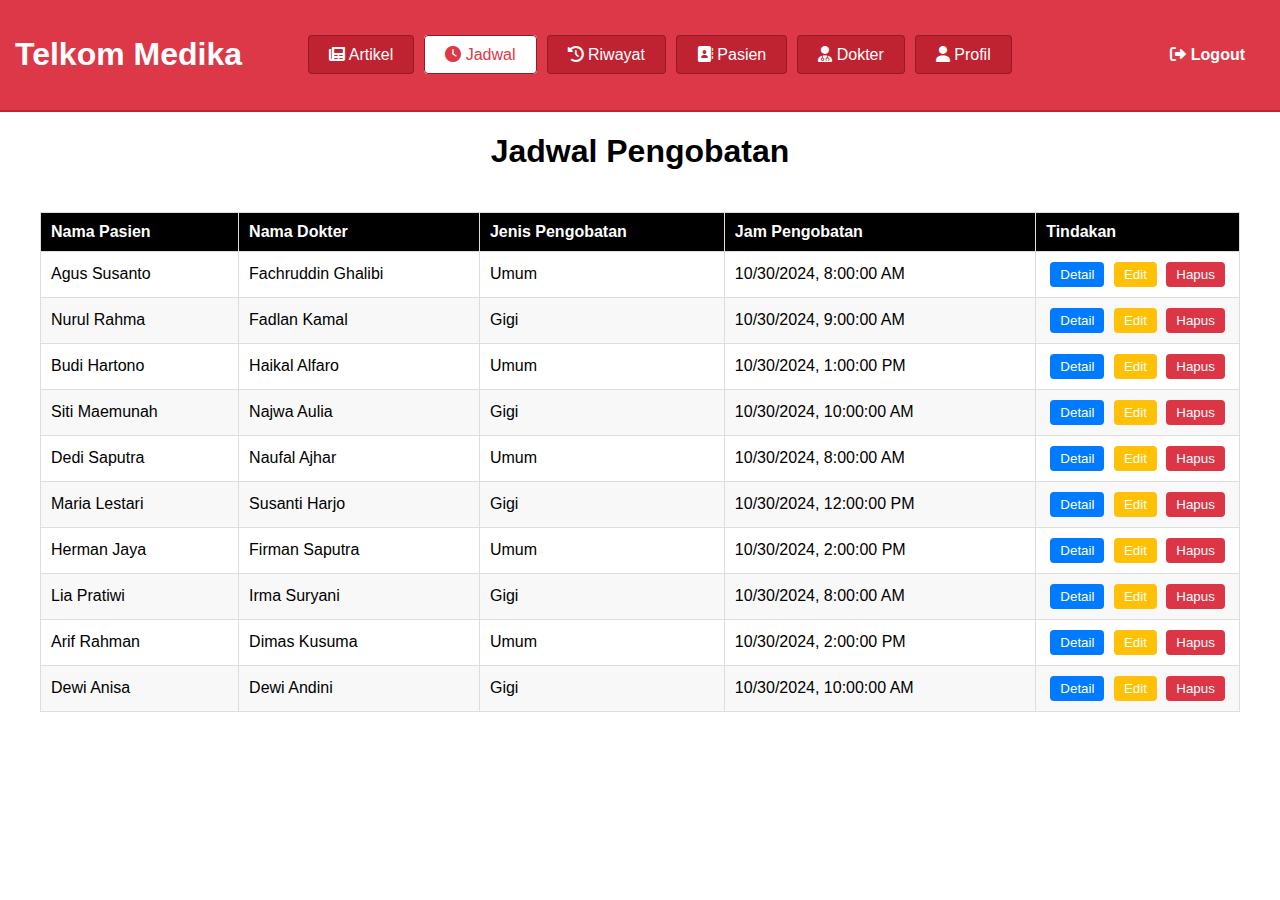
<file: jadwal.html>
<!DOCTYPE html>
<html lang="en">
<head>
    <meta charset="UTF-8">
    <meta name="viewport" content="width=device-width, initial-scale=1.0">
    <meta http-equiv="X-UA-Compatible" content="ie=edge">
    <title>Jadwal | Telkom Medika</title>
    <link rel="stylesheet" href="css/main-styles.css">
    <link rel="stylesheet" href="https://cdnjs.cloudflare.com/ajax/libs/font-awesome/6.0.0-beta3/css/all.min.css">
</head>
<body>
    <nav class="navbar">
        <div class="navbar-section navbar-left">
            <a class="navbar-brand" href="index.html">
                <h1>Telkom Medika</h1>
            </a>
        </div>

        <div class="navbar-section navbar-center">
            <ul class="navbar-nav">
                <li class="nav-item">
                    <a class="nav-link" href="artikel.html"><i class="fas fa-newspaper"></i> Artikel</a>
                </li>
                <li class="nav-item">
                    <a class="nav-link active" href="jadwal.html"><i class="fas fa-clock"></i> Jadwal</a>
                </li>
                <li class="nav-item">
                    <a class="nav-link" href="riwayat.html"><i class="fas fa-history"></i> Riwayat</a>
                </li>
                <li class="nav-item">
                    <a class="nav-link" href="pasien.html"><i class="fa fa-address-book"></i> Pasien</a>
                </li>
                <li class="nav-item">
                    <a class="nav-link" href="dokter.html"><i class="fas fa-user-md"></i> Dokter</a>
                </li>
                <li class="nav-item">
                    <a class="nav-link" href="profil.html"><i class="fas fa-user"></i> Profil</a>
                </li>
            </ul>
        </div>

        <div class="navbar-section navbar-right">
            <ul class="navbar-nav">
                <li class="nav-item">
                    <a href="login.html" class="nav-link logout"><i class="fas fa-sign-out-alt"></i> Logout</a>
                </li>
            </ul>
        </div>
    </nav>

    <main>
        <h1 class="welcome">Jadwal Pengobatan</h1>

        <div class="container">
            <table class="table schedule">
                <thead>
                    <tr>
                        <th>Nama Pasien</th>
                        <th>Nama Dokter</th>
                        <th>Jenis Pengobatan</th>
                        <th>Jam Pengobatan</th>
                        <th>Tindakan</th>
                    </tr>
                </thead>
                <tbody>
                </tbody>
            </table>
        </div>
    </main>
    <script src="https://code.jquery.com/jquery-3.6.0.min.js"></script>
    <script src="js/schedule-script.js"></script>
</body>
</html>
</file>
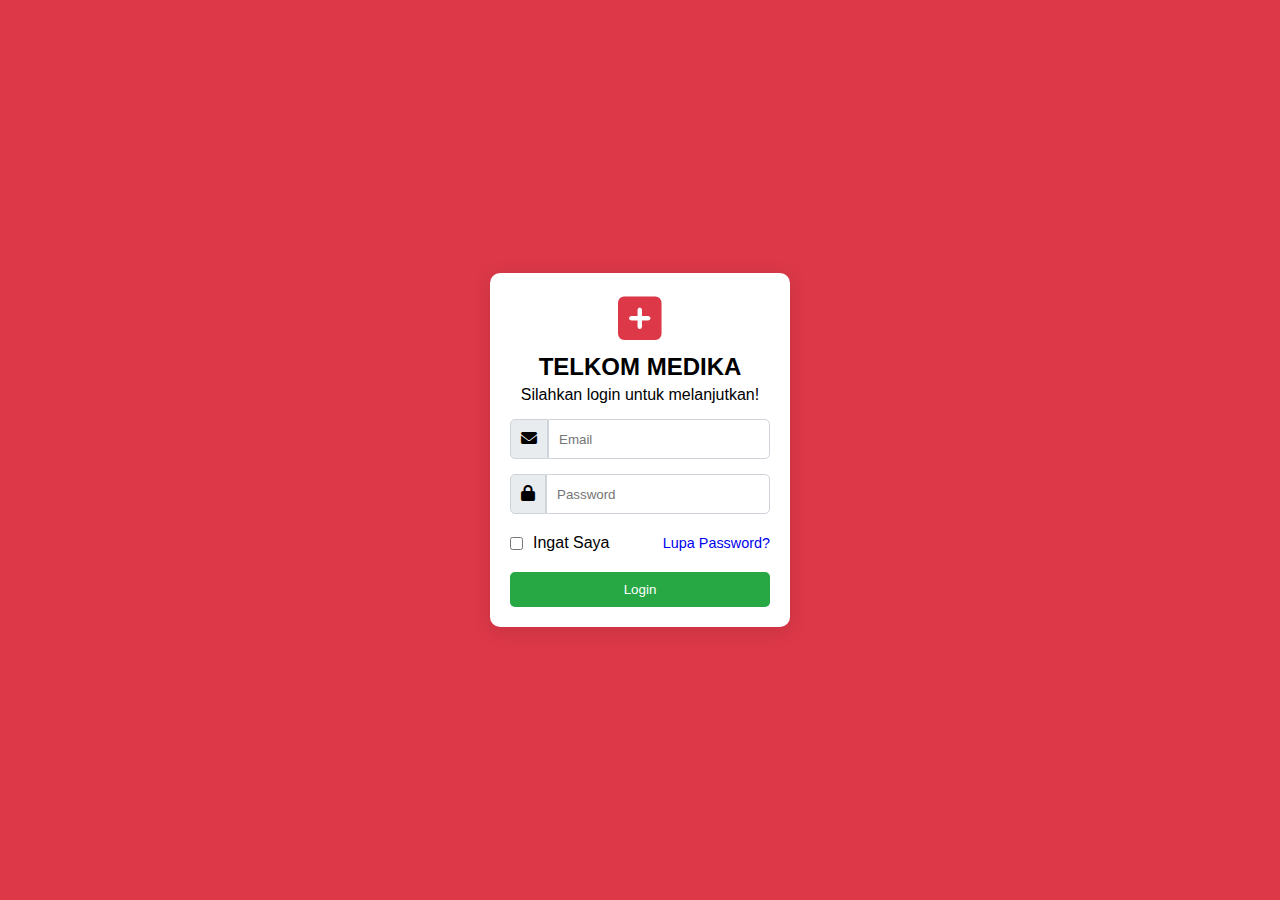
<file: login.html>
<!DOCTYPE html>
<html lang="en">
<head>
    <meta charset="UTF-8">
    <meta name="viewport" content="width=device-width, initial-scale=1.0">
    <title>Login | Telkom Medika</title> 
    <link rel="stylesheet" href="https://cdnjs.cloudflare.com/ajax/libs/font-awesome/6.0.0-beta3/css/all.min.css">
    <link rel="stylesheet" href="css/login-styles.css">
</head>
<body>
    <div class="container">
        <div class="login-card">
            <div class="text-center">
                <i class="fa-solid fa-square-plus"></i>
                <h2>TELKOM MEDIKA</h2>
                <p>Silahkan login untuk melanjutkan!</p>
            </div>

            <form action="index.html" method="#">
                <div class="input-group">
                    <span class="input-group-text">
                        <i class="fa-solid fa-envelope"></i>
                    </span>
                    <input type="email" class="form-control" id="email" placeholder="Email" required>
                </div>
                <div class="input-group">
                    <span class="input-group-text">
                        <i class="fa-solid fa-lock"></i>
                    </span>
                    <input type="password" class="form-control" id="password" placeholder="Password" required>
                </div>
                <div class="form-check">
                    <input class="form-check-input" type="checkbox" id="ingatSaya">
                    <label class="form-check-label" for="ingatSaya">Ingat Saya</label>
                    <a href="lupa-password.html" class="forgot-password">Lupa Password?</a>
                </div>
                <button type="submit" class="btn">Login</button>
            </form>
        </div>
    </div>

    <script src="https://code.jquery.com/jquery-3.6.0.min.js"></script>
    <script src="js/login-script.js"></script>
</body>
</html>
</file>
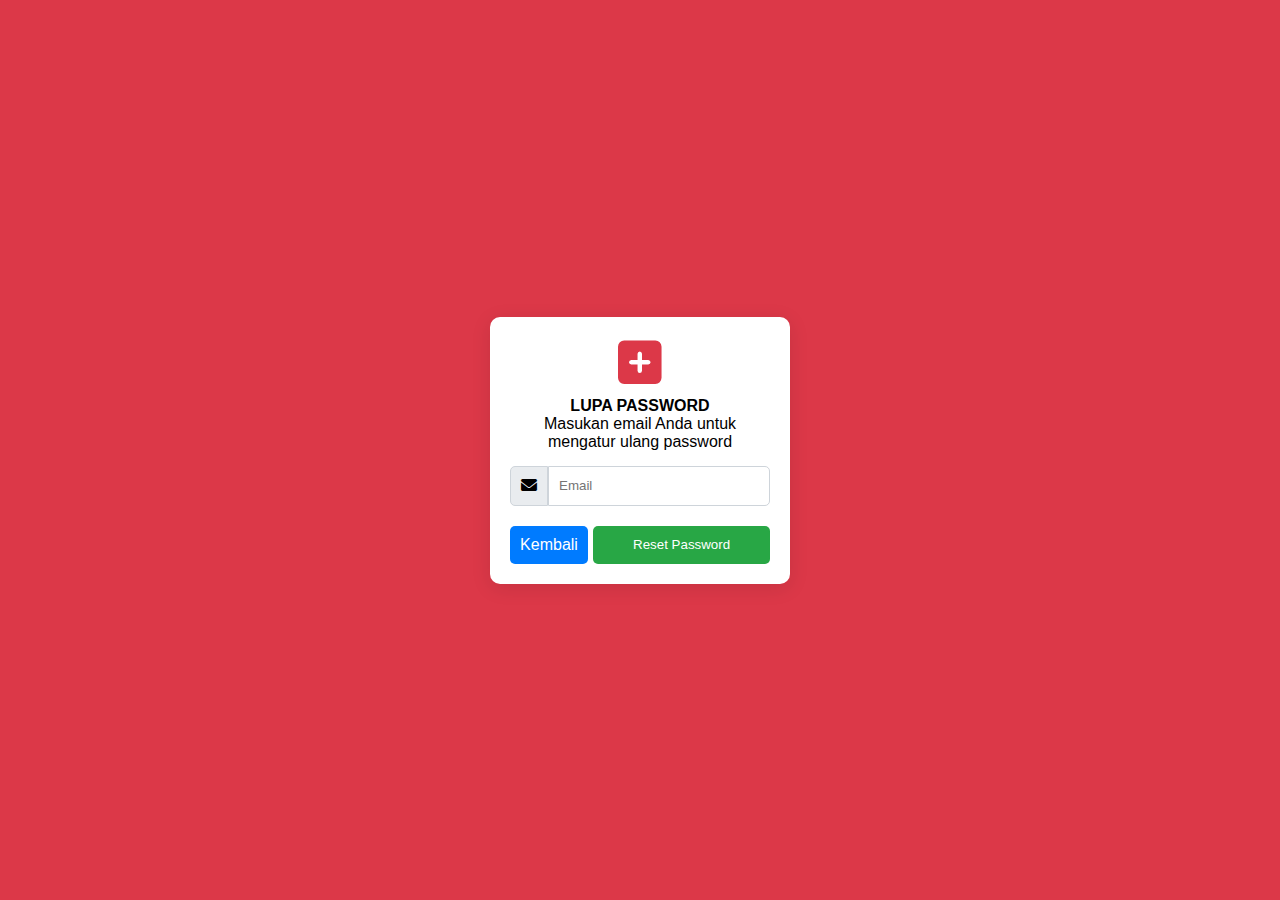
<file: lupa-password.html>
<!DOCTYPE html>
<html lang="en">
<head>
    <meta charset="UTF-8">
    <meta name="viewport" content="width=device-width, initial-scale=1.0">
    <title>Lupa Password | Telkom Medika</title> 
    <link rel="stylesheet" href="https://cdnjs.cloudflare.com/ajax/libs/font-awesome/6.0.0-beta3/css/all.min.css">
    <link rel="stylesheet" href="css/login-styles.css">
</head>
<body>
    <div class="container">
        <div class="login-card">
            <div class="text-center">
                <i class="fa-solid fa-square-plus text-danger icon-large"></i>
                <h4>LUPA PASSWORD</h4>
                <p>Masukan email Anda untuk mengatur ulang password</p>
            </div>
            
            <form action="login.html" method="#">
                <div class="input-group">
                    <span class="input-group-text">
                        <i class="fa-solid fa-envelope"></i>
                    </span>
                    <input type="email" class="form-control" id="email" placeholder="Email" required>
                </div>
                <div class="button-group">
                    <a href="login.html" class="btn btn-back">Kembali</a>
                    <button type="submit" class="btn btn-reset">Reset Password</button>
                </div>
            </form>

        </div>
    </div>

    <script src="https://code.jquery.com/jquery-3.6.0.min.js"></script>
    <script src="js/lupa-password-script.js"></script>
</body>
</html>
</file>
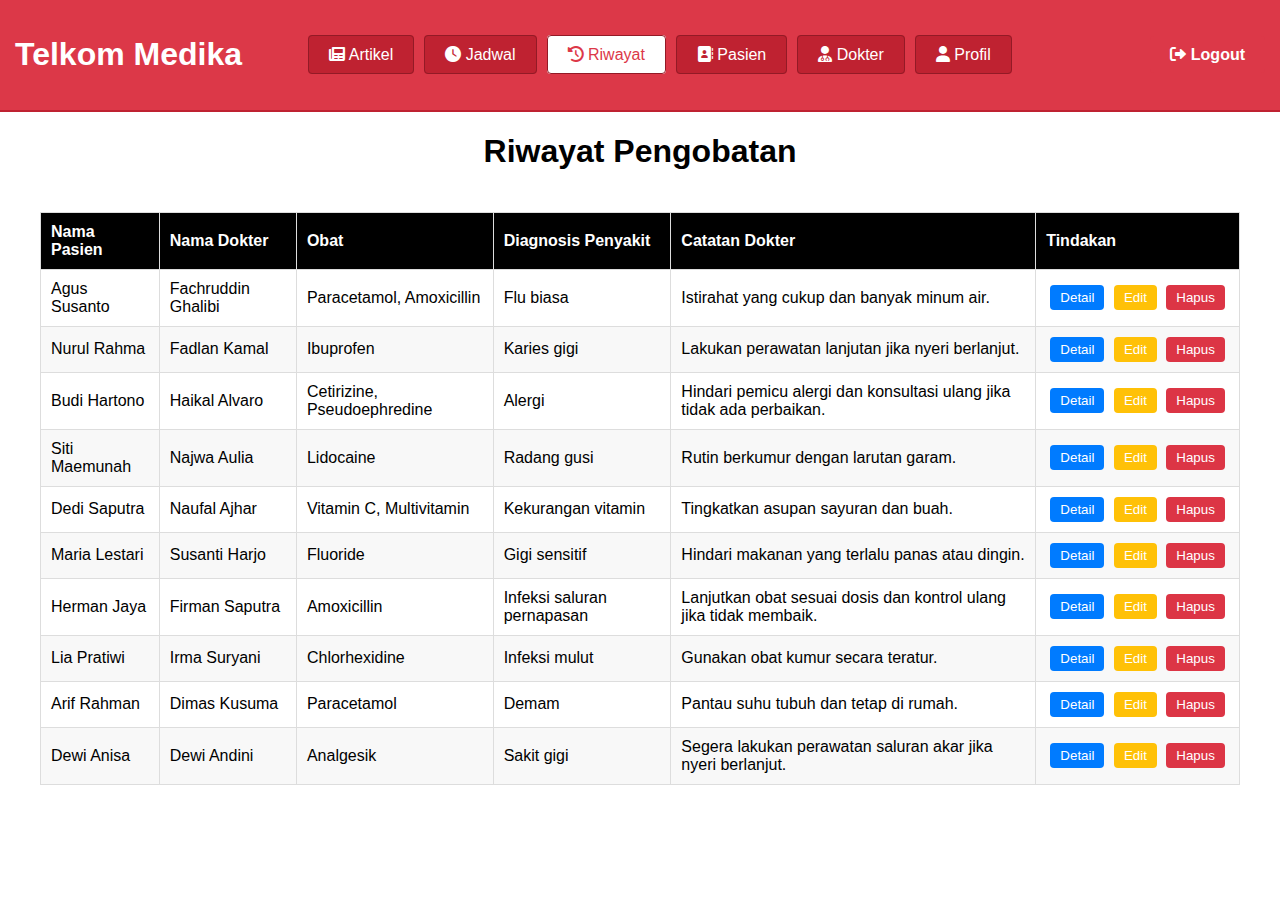
<file: riwayat.html>
<!DOCTYPE html>
<html lang="en">
<head>
    <meta charset="UTF-8">
    <meta name="viewport" content="width=device-width, initial-scale=1.0">
    <meta http-equiv="X-UA-Compatible" content="ie=edge">
    <title>Riwayat | Telkom Medika</title>
    <link rel="stylesheet" href="css/main-styles.css">
    <link rel="stylesheet" href="https://cdnjs.cloudflare.com/ajax/libs/font-awesome/6.0.0-beta3/css/all.min.css">
</head>
<body>
    <nav class="navbar">
        <div class="navbar-section navbar-left">
            <a class="navbar-brand" href="index.html">
                <h1>Telkom Medika</h1>
            </a>
        </div>

        <div class="navbar-section navbar-center">
            <ul class="navbar-nav">
                <li class="nav-item">
                    <a class="nav-link" href="artikel.html"><i class="fas fa-newspaper"></i> Artikel</a>
                </li>
                <li class="nav-item">
                    <a class="nav-link" href="jadwal.html"><i class="fas fa-clock"></i> Jadwal</a>
                </li>
                <li class="nav-item">
                    <a class="nav-link active" href="riwayat.html"><i class="fas fa-history"></i> Riwayat</a>
                </li>
                <li class="nav-item">
                    <a class="nav-link" href="pasien.html"><i class="fa fa-address-book"></i> Pasien</a>
                </li>
                <li class="nav-item">
                    <a class="nav-link" href="dokter.html"><i class="fas fa-user-md"></i> Dokter</a>
                </li>
                <li class="nav-item">
                    <a class="nav-link" href="profil.html"><i class="fas fa-user"></i> Profil</a>
                </li>
            </ul>
        </div>

        <div class="navbar-section navbar-right">
            <ul class="navbar-nav">
                <li class="nav-item">
                    <a href="login.html" class="nav-link logout"><i class="fas fa-sign-out-alt"></i> Logout</a>
                </li>
            </ul>
        </div>
    </nav>

    <main>
        <h1 class="welcome">Riwayat Pengobatan</h1>

        <div class="container">
            <table class="table history">
                <thead>
                    <tr>
                        <th>Nama Pasien</th>
                        <th>Nama Dokter</th>
                        <th>Obat</th>
                        <th>Diagnosis Penyakit</th>
                        <th>Catatan Dokter</th>
                        <th>Tindakan</th>
                    </tr>
                </thead>
                <tbody>
                </tbody>
            </table>
        </div>
    </main>
    <script src="https://code.jquery.com/jquery-3.6.0.min.js"></script>
    <script src="js/history-script.js"></script>
</body>
</html>
</file>
<file: css/main-styles.css>
body {
    font-family: Arial, sans-serif;
    margin: 0;
    padding: 0;
}

.navbar {
    background-color: hsl(354, 70%, 54%);
    padding: 15px;
    display: flex;
    justify-content: space-between;
    align-items: center;
    border-bottom: 2px solid hsl(354, 70%, 44%);
    position: sticky;
    top: 0;
    z-index: 1000;
}

.navbar-section {
    display: flex;
    align-items: center;
}

.navbar-left {
    flex: 1;
}

.navbar-brand {
    text-decoration: none;
    color: #fff;
}

.navbar-center {
    flex: 3;
    display: flex;
    justify-content: center;
}

.navbar-right {
    flex: 1;
    display: flex;
    justify-content: flex-end;
}

.navbar-nav {
    list-style: none;
    display: flex;
    gap: 10px;
}

.nav-item {
    display: inline-block;
}

.nav-link {
    text-decoration: none;
    color: #fff;
    padding: 10px 20px;
    border-radius: 4px;
    background-color: hsl(354, 70%, 44%);
    border: 1px solid hsl(354, 70%, 34%);
}

.nav-link:hover {
    background-color: white;
    color: hsl(354, 70%, 54%);
}

.nav-link.active {
    background-color: white;
    color: hsl(354, 70%, 54%);
}

.navbar-right .logout {
    text-decoration: none;
    color: white;
    font-weight: bold;
    border: none;
    background-color: hsl(354, 70%, 54%);
}

.navbar-right .logout:hover {
    color: #dbdada;
}

main {
    margin: 20px;
}

.welcome {
    text-align: center;
}

.welcome span {
    color: #007bff;
}

.container {
    max-width: 1200px;
    margin: 0 auto;
    padding: 20px;
}

.header {
    display: flex;
    justify-content: space-between;
    align-items: center;
    margin-bottom: 20px 0px;
    padding: 10px;
}

.content-title {
    font-size: 1.5em;
    color: black;
}

.chevron-link {
    text-decoration: none;
    color: black;
    font-size: 1.5em;
}

.chevron-link:hover {
    color: #007bff;
}

.row {
    display: flex;
    flex-wrap: wrap;
    gap: 15px;
    justify-content: center;
}

.col {
    flex: 1 1 30%;
    max-width: 33%;
}

.card {
    border: 1px solid #ddd;
    border-radius: 8px;
    overflow: hidden;
    box-shadow: 0 4px 8px rgba(0, 0, 0, 0.1);
    display: flex;
    flex-direction: column;
    height: 100%;
}

.card-img-top {
    width: 100%;
    height: 200px;
    object-fit: cover;
}

.card-body {
    padding: 15px;
    display: flex;
    flex-direction: column;
    flex-grow: 1;
}

.card-title {
    font-size: 1.25em;
    margin-bottom: 10px;
}

.card-text {
    flex-grow: 1;
    color: #555;
}

.card-link {
    display: flex;
    justify-content: flex-end;
}

.btn {
    text-decoration: none;
    background-color: #007bff;
    color: white;
    padding: 8px 15px;
    border-radius: 5px;
    transition: background-color 0.3s;
}

.btn:hover {
    background-color: #0056b3;
}

.table {
    width: 100%;
    border-collapse: collapse;
}

.table thead th {
    background-color: #000;
    color: #fff;
    padding: 10px;
    text-align: left;
    border: 1px solid #ddd;
}

.table tbody tr {
    background-color: #fff;
    color: #000;
}

.table tbody tr:nth-child(even) {
    background-color: #f8f8f8;
}

.table tbody td {
    padding: 10px;
    border: 1px solid #ddd;
}

.table tbody td:last-child {
    width: 17%;
    text-align: center;
}

.btn-primary {
    background-color: #007bff;
    color: white;
    border: none;
    padding: 5px 10px;
    border-radius: 4px;
    cursor: pointer;
    margin-right: 5px;
    transition: background-color 0.3s;
}

.btn-primary:hover {
    background-color: #0056b3;
}

.btn-warning {
    background-color: #ffc107;
    color: white;
    border: none;
    padding: 5px 10px;
    border-radius: 4px;
    cursor: pointer;
    margin-right: 5px;
    transition: background-color 0.3s;
}

.btn-warning:hover {
    background-color: #e0a800;
}

.btn-danger {
    background-color: #dc3545;
    color: white;
    border: none;
    padding: 5px 10px;
    border-radius: 4px;
    cursor: pointer;
    transition: background-color 0.3s;
}

.btn-danger:hover {
    background-color: #c82333;
}

.logout {
    text-decoration: none;
    color: white;
    font-weight: bold;
}

main {
    margin: 20px;
}

.profile-container {
    display: flex;
    padding: 20px;
}

.profile-sidebar {
    width: 250px;
    text-align: center;
    border-right: 1px solid #ccc;
    padding-right: 20px;
}

.profile-picture {
    width: 100px;
    height: 100px;
    border-radius: 50%;
    margin-bottom: 10px;
}

.profile-name {
    font-size: 20px;
    font-weight: bold;
    margin-bottom: 10px;
}

.btn-profile-photo {
    margin-top: 5px;
    padding: 5px 10px;
    background-color: #007bff;
    color: #fff;
    border: none;
    border-radius: 5px;
    cursor: pointer;
}

.profile-menu {
    list-style: none;
    padding: 0;
}

.profile-menu li {
    margin-top: 10px;
}

.profile-menu li a {
    color: #333;
    text-decoration: none;
    font-weight: bold;
}

.profile-content {
    flex: 1;
    padding: 0 20px;
}

.profile-content h2 {
    font-size: 24px;
    margin-bottom: 20px;
}

.profile-details {
    background: #f9f9f9;
    padding: 20px;
    border-radius: 8px;
    margin-bottom: 20px;
}

.profile-row {
    display: flex;
    justify-content: space-between;
    padding: 10px 0;
    border-bottom: 1px solid #e0e0e0;
}

.profile-row label {
    font-weight: bold;
    width: 20%;
}

.profile-row span {
    width: 75%;
    text-align: right;
}

.btn-edit-profile {
    padding: 8px 16px;
    background-color: #007bff;
    color: white;
    border: none;
    border-radius: 5px;
    cursor: pointer;
    float: right;
}
</file>
<file: css/login-styles.css>
* {
    margin: 0;
    padding: 0;
    box-sizing: border-box;
}

body {
    background-color: hsl(354, 70%, 54%);
    font-family: Arial, sans-serif;
}

.container {
    height: 100vh;
    display: flex;
    justify-content: center;
    align-items: center;
}

.login-card {
    background-color: #fff;
    border-radius: 10px;
    box-shadow: 0 4px 20px rgba(0, 0, 0, 0.1);
    padding: 20px;
    width: 300px;
}

.text-center {
    text-align: center;
}

.text-center i {
    color: hsl(354, 70%, 54%);
    font-size: 50px;
    margin-bottom: 10px;
}

.text-center h2{
    margin-bottom: 5px;
}

.text-center p{
    margin-bottom: 15px;
}

.input-group {
    display: flex;
    align-items: center;
    margin-bottom: 15px;
}

.input-group-text {
    background-color: #e9ecef;
    border: 1px solid #ced4da;
    border-radius: 5px 0 0 5px;
    padding: 10px;
    height: 40px;
}

.form-control {
    width: 100%;
    height: 40px;
    padding: 10px;
    border: 1px solid #ced4da;
    border-radius: 0 5px 5px 0;
}

.form-check {
    display: flex;
    align-items: center;
    margin: 20px 0;
}

.form-check-input {
    margin-right: 10px;
}

.btn {
    background-color: #28a745;
    color: #fff;
    border: none;
    padding: 10px;
    width: 100%;
    border-radius: 5px;
    cursor: pointer;
}

.btn:hover {
    background-color: #218838;
}

.forgot-password {
    margin-left: auto;
    font-size: 0.9em;
    text-decoration: none;
}

.signup-link {
    color: #007bff;
    text-decoration: none;
}

.signup-link:hover {
    text-decoration: underline;
}

.button-group {
    display: flex;
    justify-content: space-between;
    margin-top: 20px;
}

.btn-back {
    background-color: #007bff;
    color: #fff;
    border: none;
    padding: 10px;
    width: 30%;
    border-radius: 5px;
    text-align: center;
    text-decoration: none;
    cursor: pointer;
    text-decoration: none;
}

.btn-back:hover {
    background-color: #0056b3;
}

.btn-reset {
    background-color: #28a745;
    color: #fff;
    border: none;
    padding: 10px;
    width: 68%;
    border-radius: 5px;
    cursor: pointer;
}

.btn-reset:hover {
    background-color: #218838;
}
</file>
